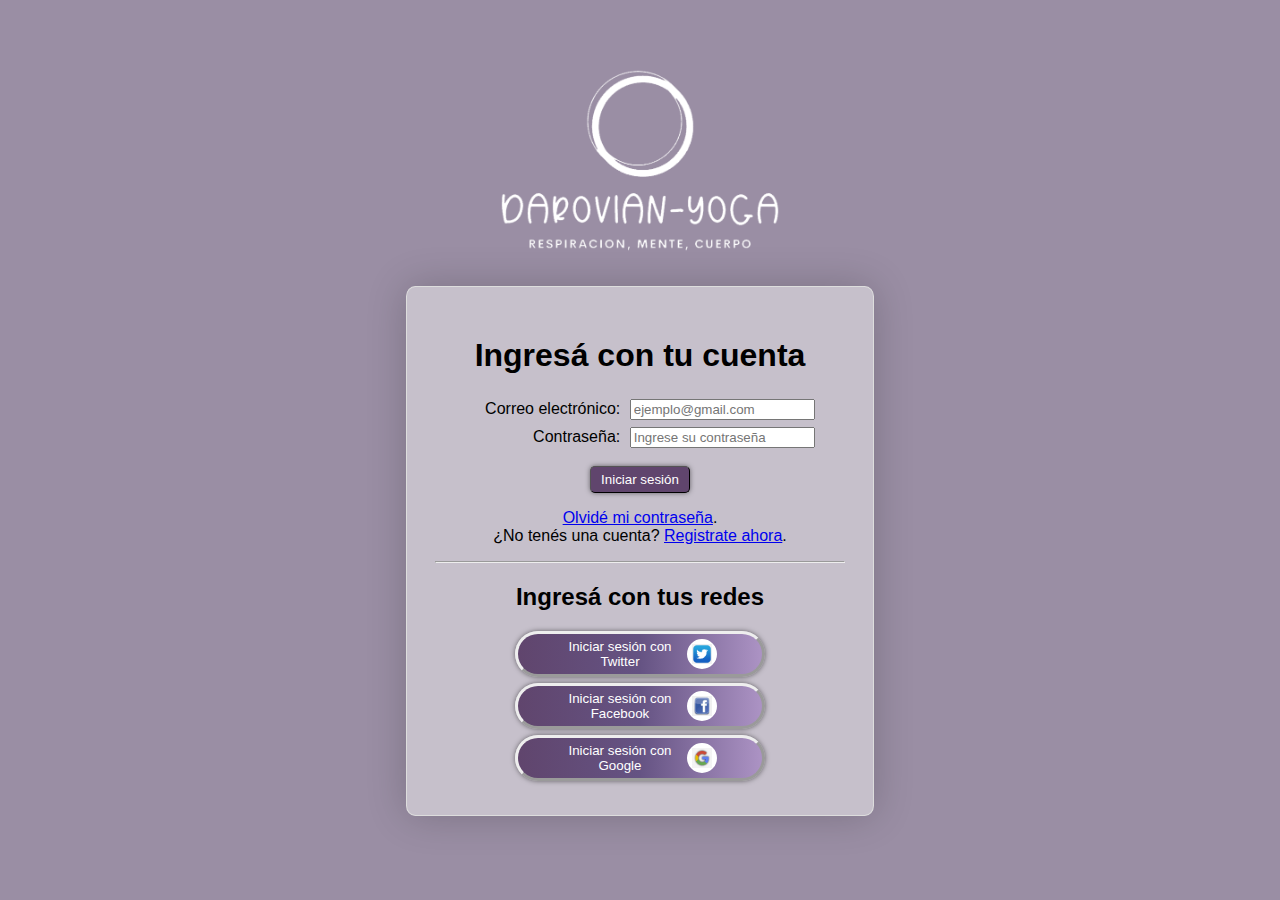
<file: login.html>
<!DOCTYPE html>
<html>
<head>
	<meta charset="UTF-8">
	<title>Login</title>
    <link rel="stylesheet" type="text/css" href="./estilos/styles-login.css">
</head>
<body>
    <div class="milogo">
        <img src="./images/logo.png" alt="Logo de la página" width="400" height="auto">
    </div>
    <div class="micajita"> 
	    <form action="#" method="post">     
            <h1>Ingresá con tu cuenta</h1>
            <div class="correoemail">
                <label for="email">Correo electrónico:</label>
                <input type="email" id="email" name="email" required
                placeholder="ejemplo@gmail.com"> 
                <label for="password">Contraseña:</label>
		        <input type="password" id="password" name="password" autocomplete="current-password" required
                placeholder="Ingrese su contraseña">
            </div>
            <div class="iniciosesion">
                <input type="submit" value="Iniciar sesión">
            </div>
            <p> <a href="recuperarcontraseña.html">Olvidé mi contraseña</a>. <br>
                ¿No tenés una cuenta? <a href="signup.html">Registrate ahora</a>.</p>
            <hr>
            <h2>Ingresá con tus redes</h2>
            <button onclick="signInWithTwitter()" class="btn">Iniciar sesión con Twitter
                <div class="btn-img">
                    <img src="./images/icon_twitter.png" alt="Ícono de Twitter" width="20" height="20">
                </div>
            </button>
            <button onclick="signInWithFacebook()" class="btn">Iniciar sesión con Facebook
                <div class="btn-img">
                    <img src="./images/icon_facebook.png" alt="Ícono de Facebook" width="20" height="20">
                </div>
            </button>
            <button onclick="signInWithGoogle()" class="btn">Iniciar sesión con Google
                <div class="btn-img">
                    <img src="./images/icon_google.png" alt="Ícono de Google" width="20" height="20">
                </div>    
            </button>
        </form>
    </div>
</body>
</html>
</file>
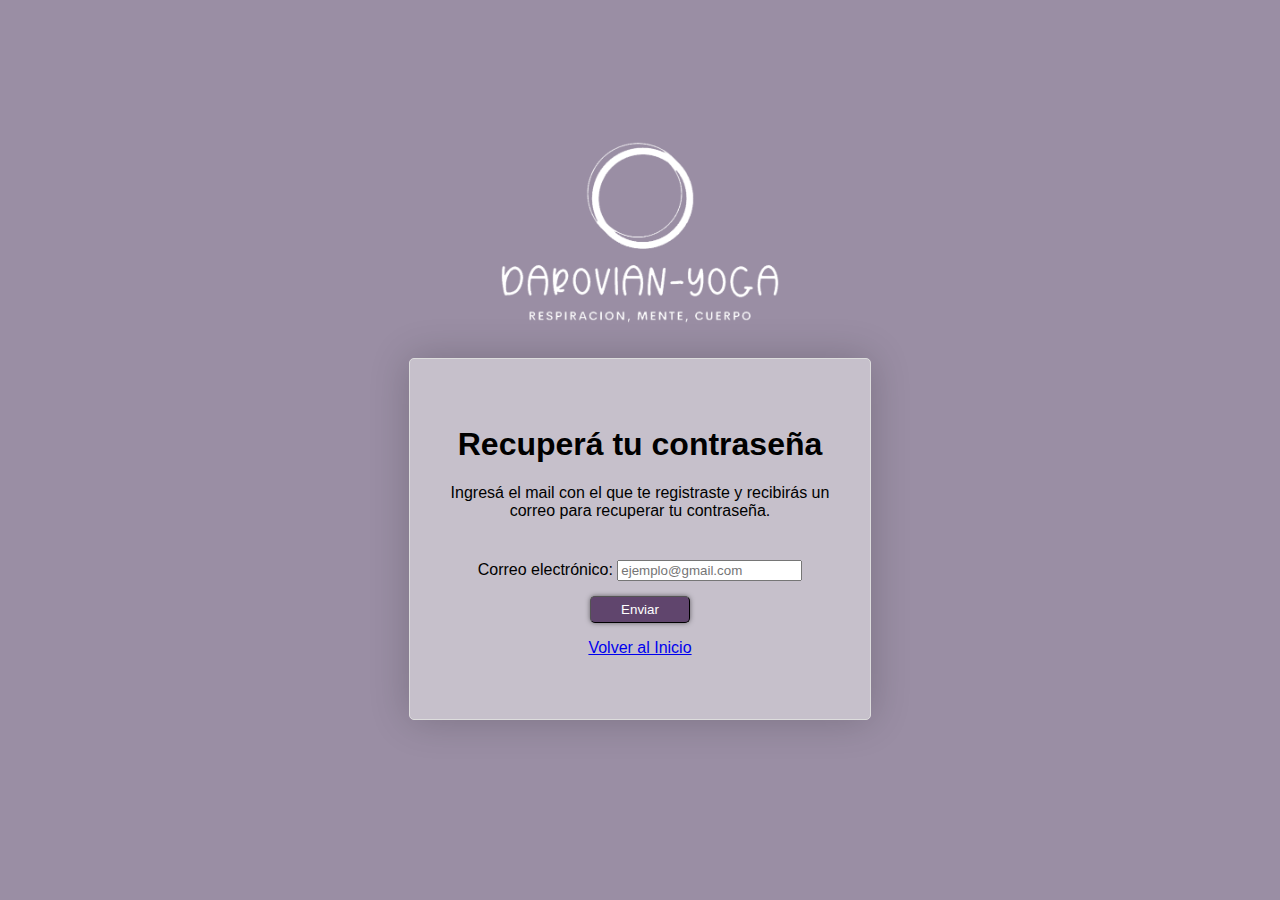
<file: recuperarcontraseña.html>
<!DOCTYPE html>
<html>
<head>
    <meta charset="UTF-8">
    <title>Login</title>
    <link rel="stylesheet" type="text/css" href="./estilos/styles-login.css">
</head>

<body>
    <div class="milogo">
        <img src="./images/logo.png" alt="Logo de la página" width="400" height="auto">
    </div>
    <div class="recuperar">
        <form id="recuperacion" onsubmit="event.preventDefault();">
            <div class="inputrecuperar">
                <h1>Recuperá tu contraseña</h1>
                <p>Ingresá el mail con el que te registraste y recibirás un correo para recuperar tu contraseña.</p>
            </div>
            <label for="email">Correo electrónico:</label>
            <input type="email" id="email" name="email" required placeholder="ejemplo@gmail.com">
            <div class="iniciosesion">
                <input type="submit" value="Enviar" onclick="validarEmail()">
            </div>
            <p><a href="index.html">Volver al Inicio</a></p>
        </form>
    </div>

    <script src="scripts.js"></script>
</body>
</html>
</file>
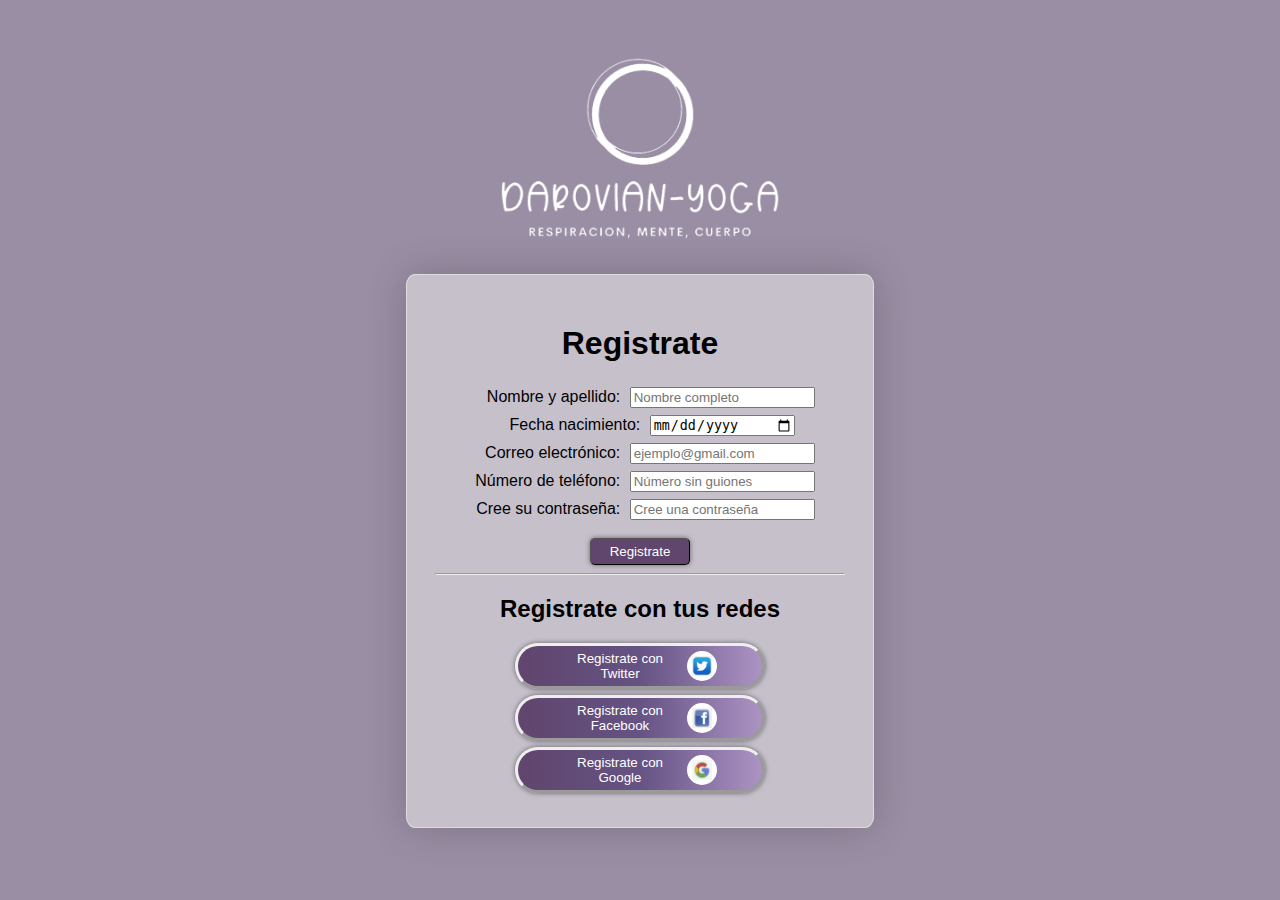
<file: signup.html>
<!DOCTYPE html>
<html>
<head>
	<meta charset="UTF-8">
	<title>Login</title>
    <link rel="stylesheet" type="text/css" href="./estilos/styles-login.css">
</head>
<body>
    <div class="milogo">
        <img src="./images/logo.png" alt="Logo de la página" width="400" height="auto">
    </div>
    <div class="micajita"> 
	    <form action="#" method="post">   
            <h1>Registrate </h1>
            <div class="correoemail"> 
                <label for="txtNombre">Nombre y apellido:</label>
                <input type="text" id="txtNombre" name="txtNombre" required
                placeholder="Nombre completo">
                <div class="fecha_nacimiento">
                    <label for="fecha_nacimiento">Fecha nacimiento:</label>
                    <input type="date" id="fecha_nacimiento" name="fecha_nacimiento" required
                    placeholder="Solo mayores de 16">
                </div>
                <label for="email">Correo electrónico:</label>
                <input type="email" id="email" autocomplete="email" name="email" required
                placeholder="ejemplo@gmail.com"> 
                <label for="teléfono">Número de teléfono:</label>
                <input type="tel" id="teléfono" name="teléfono" required
                placeholder="Número sin guiones">
                <label for="password">Cree su contraseña:</label>
		        <input type="password" id="password" name="password" autocomplete="current-password" required
                placeholder="Cree una contraseña">
            </div>
            <div class="iniciosesion">
                <input type="submit" value="Registrate">
            </div>
            <hr>
            <h2>Registrate con tus redes</h2>
            <button onclick="signUpWithTwitter()" class="btn">Registrate con Twitter
                <div class="btn-img">
                    <img src="./images/icon_twitter.png" alt="Ícono de Twitter" width="20" height="20">
                </div>
            </button>
            <button onclick="signUpWithFacebook()" class="btn">Registrate con Facebook
                <div class="btn-img">
                    <img src="./images/icon_facebook.png" alt="Ícono de Facebook" width="20" height="20">
                </div>
            </button>
            <button onclick="signUpWithGoogle()" class="btn">Registrate con Google
                <div class="btn-img">
                    <img src="./images/icon_google.png" alt="Ícono de Google" width="20" height="20">
                </div>    
            </button>
        </form>
    </div>
</body>
</html>
</file>
<file: estilos/styles-login.css>
/* login.html */


@keyframes fadeIn {
	from {
	opacity: 0;
	}
	to {
	opacity: 3;
	}
}

body {
	display: flex;
	height: 90vh;
	align-items: center;
	justify-content: center;
	font-family: 'Trebuchet MS', Helvetica;
	flex-direction: column;
	background-color: hsl(273, 11%, 60%);
}

.milogo {
	animation: fadeIn 3s ease-in-out;
	display: flex;
	margin-top: 5%;
}

.micajita {
	animation: fadeIn 3s ease-in-out;
	display: flex;
	width: 410px;
	height: 530px;
	text-align: center;
	border: 1px solid #ddd;
	border-radius: 2%;
	padding: 28px;
	background-color: rgba(242, 242, 242, 0.5);
	box-shadow: 0 0 40px rgba(0, 0, 0, 0.2);
	margin-bottom: 3%;
}

.correoemail label {
	display: inline-block;
	width: 150px;
	text-align: right;
	margin: 5px;
}

.correoemail input[type="submit"] {
	display: inline-block;
}

.iniciosesion input[type="submit"] {
	width: 100px;
	padding: 5px 10px;
	border-radius: 5px;
	border-width: 1px;
	cursor: pointer;
	color: #fff;
	background-color: rgb(96, 69, 109);
	box-shadow: 0px 0px 5px rgba(0,0,0,0.5);
	margin-top: 15px
}

.iniciosesion:hover input[type="submit"] {
	width: 90px;
	border-radius: 10px;
	color: #fff;
	background-color: #9f89b1;
	cursor: pointer;
	transform: scale(1.1);
}

.btn {
	transition: all 0.3s ease-in-out;
	display: flex;
	width: 250px;
	align-items: center;
    padding: 5px 40px;
	border: outset;
    border-radius: 50px;
    cursor: pointer;
	color: white;
	background: linear-gradient(to right, rgb(96, 69, 109), #655383, #ac93c4);
	box-shadow: 0px 0px 5px rgba(0,0,0,0.5);
	margin: auto;
	margin-bottom: 1.5%;
}	

.btn:hover {
	transform: translateX(5px);
	transform: scale(1.1);
	width: 250px;
	border-radius: 4px;
	background: #9f89b1;
	}

.btn-img {
	width: 20px;
	height: 20px;
	vertical-align: middle;
	border: 5px solid #fff;
	border-radius: 50%;
	background: #fff;
	margin-right: 5px;
	margin-left: 5px;
}

/* signup.html */
.fecha_nacimiento label {
	margin-left: 35px;
}

.fecha_nacimiento input[type="date"] {
	width: 140px;
	margin-right: 30px;
}

/* recuperarcontraseña.html */
.recuperar {
	animation: fadeIn 3s ease-in-out;
	display: flex;
	width: 400px;
	height: 300px;
	align-items: center;
	text-align: center;
	justify-content: center;
	flex-direction: column;
	border: 1px solid #ddd;
	border-radius: 5px;
	padding: 30px;
	background-color: rgba(242, 242, 242, 0.5);
	box-shadow: 0 0 40px rgba(0, 0, 0, 0.2);
	margin-bottom: 5%;
}

.inputrecuperar {
	margin-top: 10px;
	margin-bottom: 40px;
	text-align: center;
}
</file>
